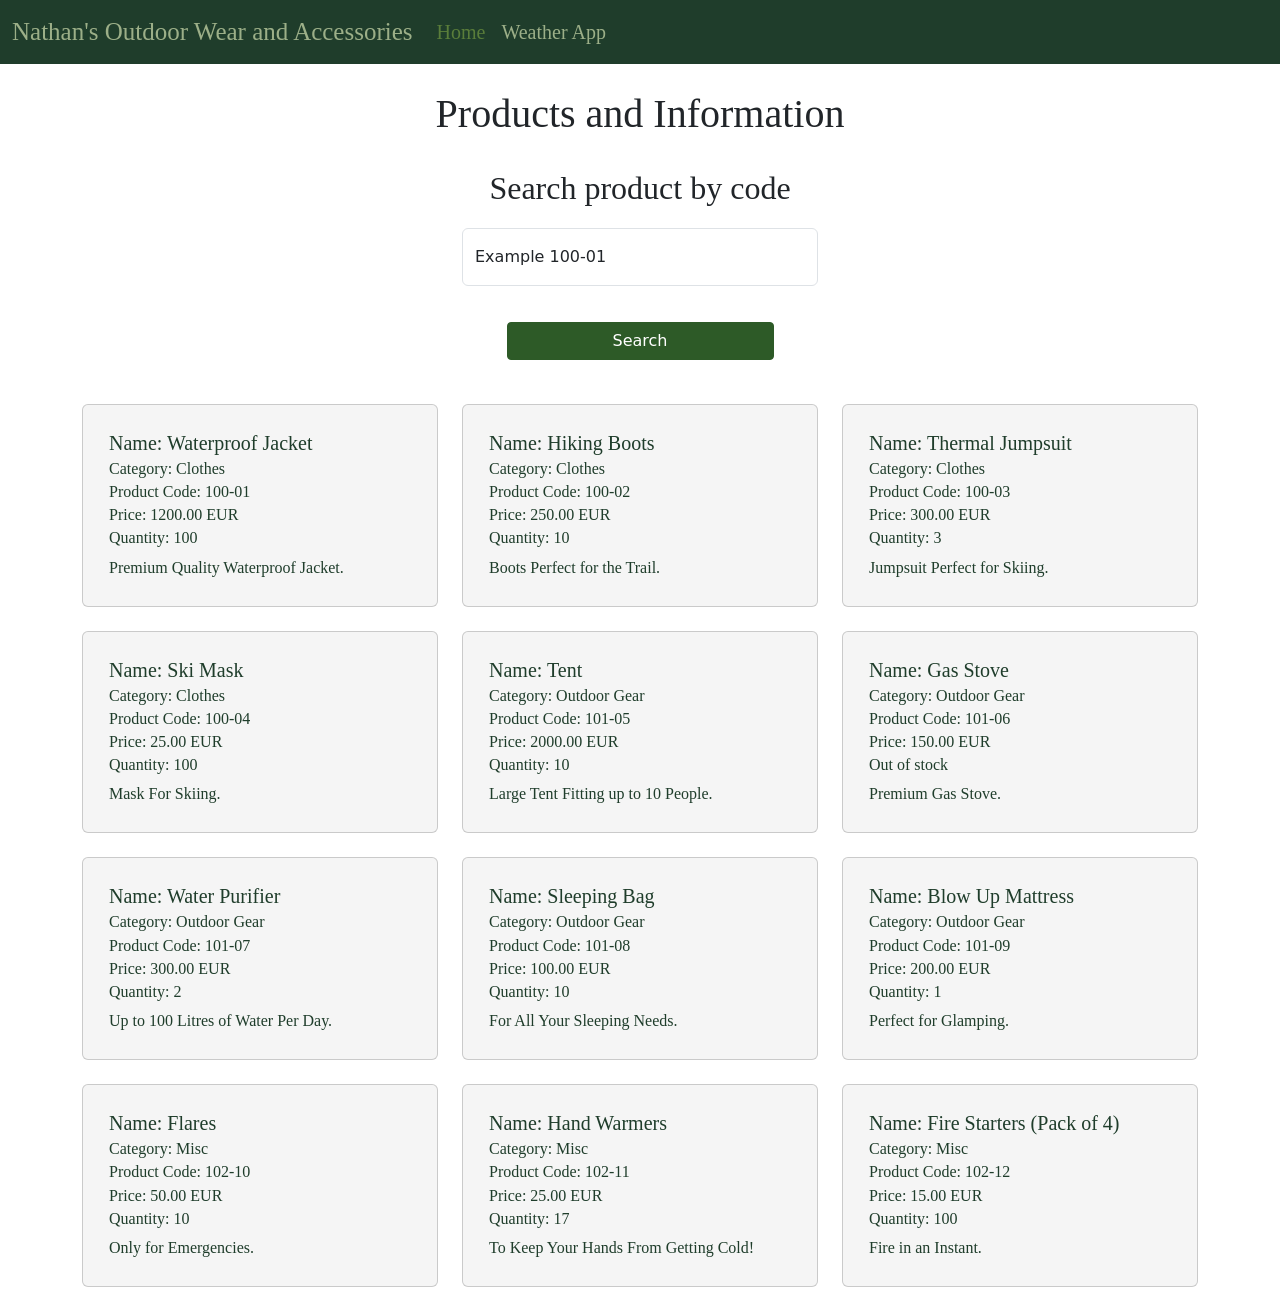
<file: index.html>
<!DOCTYPE html>
<html lang="en">
<head>
    <meta charset="UTF-8">
    <meta name="viewport" content="width=device-width, initial-scale=1.0">
    <title>Company Page</title>
     <link href="https://cdn.jsdelivr.net/npm/bootstrap@5.3.8/dist/css/bootstrap.min.css" rel="stylesheet" integrity="sha384-sRIl4kxILFvY47J16cr9ZwB07vP4J8+LH7qKQnuqkuIAvNWLzeN8tE5YBujZqJLB" crossorigin="anonymous">
    <link rel="stylesheet" href="style.css">
</head>

<body>
    <nav class="navbar navbar-expand-lg">
  <div class="container-fluid">
    <a class="navbar-brand" href="index.html">Nathan's Outdoor Wear and Accessories</a>
    <button class="navbar-toggler" type="button" data-bs-toggle="collapse" data-bs-target="#navbarSupportedContent" aria-controls="navbarSupportedContent" aria-expanded="false" aria-label="Toggle navigation">
      <span class="navbar-toggler-icon"></span>
    </button>
    <div class="collapse navbar-collapse" id="navbarSupportedContent">
      <ul class="navbar-nav me-auto mb-2 mb-lg-0">
        <li class="nav-item">
          <a class="nav-link active" aria-current="page" href="index.html">Home</a>
        </li>
        <li class="nav-item">
          <a class="nav-link" href="weatherApp.html">Weather App</a>
        </li>
        
      </ul>
    </div>
  </div>
</nav>
    <main class="container"> 
        <h1 class="text-center mt-3" id="heading1">Products and Information</h1>
        <h2 class="text-center mt-3" id="heading2">Search product by code</h2>
        <div class="row justify-content-center mt-3">
            <div class="col-md-6 col-lg-4">
                <form id="mainForm" class="form-floating">
                    <input type="text" class="form-control" id="productCode" placeholder="100-01" maxlength="6">
                    <label for="productCode">Example 100-01</label>
                    <div id="result">   

                    </div>
                    <div class="text-center mt-3">
                        <button id="formButton" type="submit" class="button-1 btn w-75  btn-primary rounded-1">Search</button>

                    </div>
                </form>
            </div>
        </div>
        
        <div class="row row-cols-1 row-cols-md-2 row-cols-lg-3 g-4" id="cards-row">  

        </div>

    </main>


    <script src="https://cdn.jsdelivr.net/npm/bootstrap@5.3.8/dist/js/bootstrap.bundle.min.js" integrity="sha384-FKyoEForCGlyvwx9Hj09JcYn3nv7wiPVlz7YYwJrWVcXK/BmnVDxM+D2scQbITxI" crossorigin="anonymous"></script>
    <script src="index.js"></script>
</body>
</html>
</file>
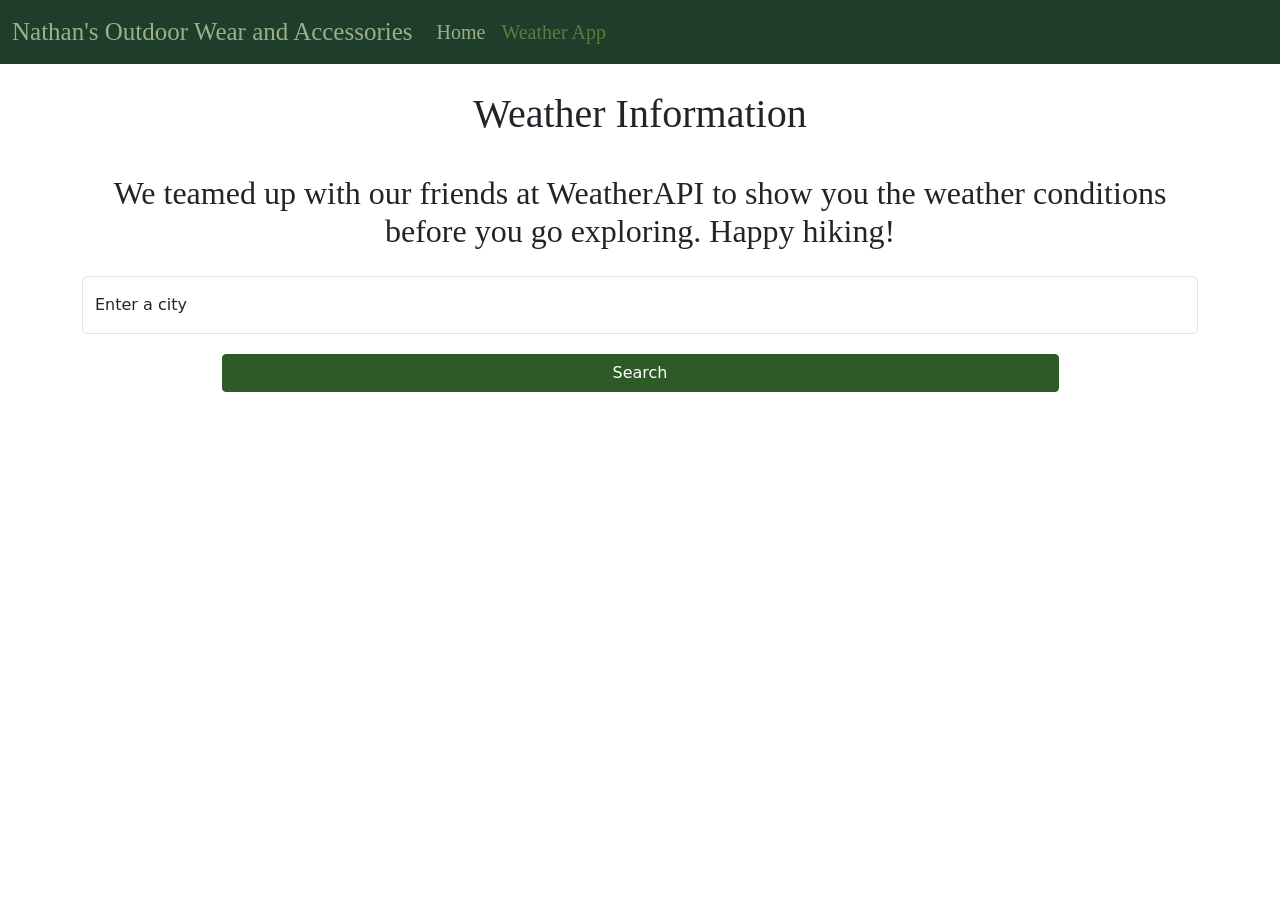
<file: weatherApp.html>
<!DOCTYPE html>
<html lang="en">
<head>
    <meta charset="UTF-8">
    <meta name="viewport" content="width=device-width, initial-scale=1.0">
    <title>Weather App</title>
    <link href="https://cdn.jsdelivr.net/npm/bootstrap@5.3.8/dist/css/bootstrap.min.css" rel="stylesheet" integrity="sha384-sRIl4kxILFvY47J16cr9ZwB07vP4J8+LH7qKQnuqkuIAvNWLzeN8tE5YBujZqJLB" crossorigin="anonymous">
    <link rel="stylesheet" href="style.css">
    
</head>
<body>
 <nav class="navbar navbar-expand-lg ">
  <div class="container-fluid">
    <a class="navbar-brand" href="index.html">Nathan's Outdoor Wear and Accessories</a>
    <button class="navbar-toggler" type="button" data-bs-toggle="collapse" data-bs-target="#navbarSupportedContent" aria-controls="navbarSupportedContent" aria-expanded="false" aria-label="Toggle navigation">
      <span class="navbar-toggler-icon"></span>
    </button>
    <div class="collapse navbar-collapse" id="navbarSupportedContent">
      <ul class="navbar-nav me-auto mb-2 mb-lg-0">
        <li class="nav-item">
          <a class="nav-link " href="index.html">Home</a>
        </li>
        <li class="nav-item">
          <a class="nav-link active" aria-current="page" href="weatherApp.html">Weather App</a>
        </li>
        
        
      </ul>
    </div>
  </div>
</nav>
    <main class="container"> 
      <h1 class="text-center mt-3" id="heading1">Weather Information</h1>
      <h2 class="text-center mt-3" id="heading1">We teamed up with our friends at WeatherAPI to show you the weather conditions before you go exploring. Happy hiking!</h2>
      <div class="row justify-content-center mt-3">
            <div class="">
                <form id="citySearchForm" >
                    <div class="form-floating search-block">
                      <input type="text" class="form-control" id="citySearch" placeholder="Dublin" maxlength="50">
                      <label for="citySearch">Enter a city</label>
                    </div>
                    <div id="cityResult">   

                    </div>
                    <div class="text-center mt-3">
                      <button id="formButton" type="submit" class="button-1 btn w-75  btn-primary rounded-1">Search</button>

                    </div>
                   
                </form>
            </div>
        </div>
        

    </main>
    <script src="https://cdn.jsdelivr.net/npm/bootstrap@5.3.8/dist/js/bootstrap.bundle.min.js" integrity="sha384-FKyoEForCGlyvwx9Hj09JcYn3nv7wiPVlz7YYwJrWVcXK/BmnVDxM+D2scQbITxI" crossorigin="anonymous"></script>
    <script src="weather.js"></script>
</body>
</html>
</file>
<file: style.css>
#heading1{
   
    margin-top:5px;
    padding:5px;
    font-family: 'Times New Roman', Times, serif;

}
#heading2{
   
    margin-top:5px;
    padding:5px;
    font-family: 'Times New Roman', Times, serif;

}


.button-1 {
    background-color:#2d5a27;
    border-color:#2d5a27;
    --bs-btn-hover-bg:#9caf88;
    --bs-btn-hover-border-color:forestgreen;
}
.navbar{
    font-size: 20px;
    font-family: 'Times New Roman', Times, serif;
    background-color: #1f3d2b;
    --bs-navbar-color:#9caf88;
    --bs-navbar-hover-color:forestgreen; 
    --bs-navbar-active-color:#5a7d3a;
}
.navbar-brand{
    font-size: 25px;
    color:#9caf88;
    --bs-navbar-brand-hover-color:forestgreen;
    
}

#cards-row{
    margin-top:20px;
    justify-content: center;
    margin-bottom: 20px;
}

.card{
    background-color:whitesmoke;
    color:#1f3d2b;
    padding:10px;
    font-family: 'Times New Roman', Times, serif;
    
}
.card-subtitle{
    color:#1f3d2b;

}
#result{
    padding:10px;

}
#heading1{
    padding: 10px;

}

.search-block{
    margin-bottom:20px;
}
</file>
